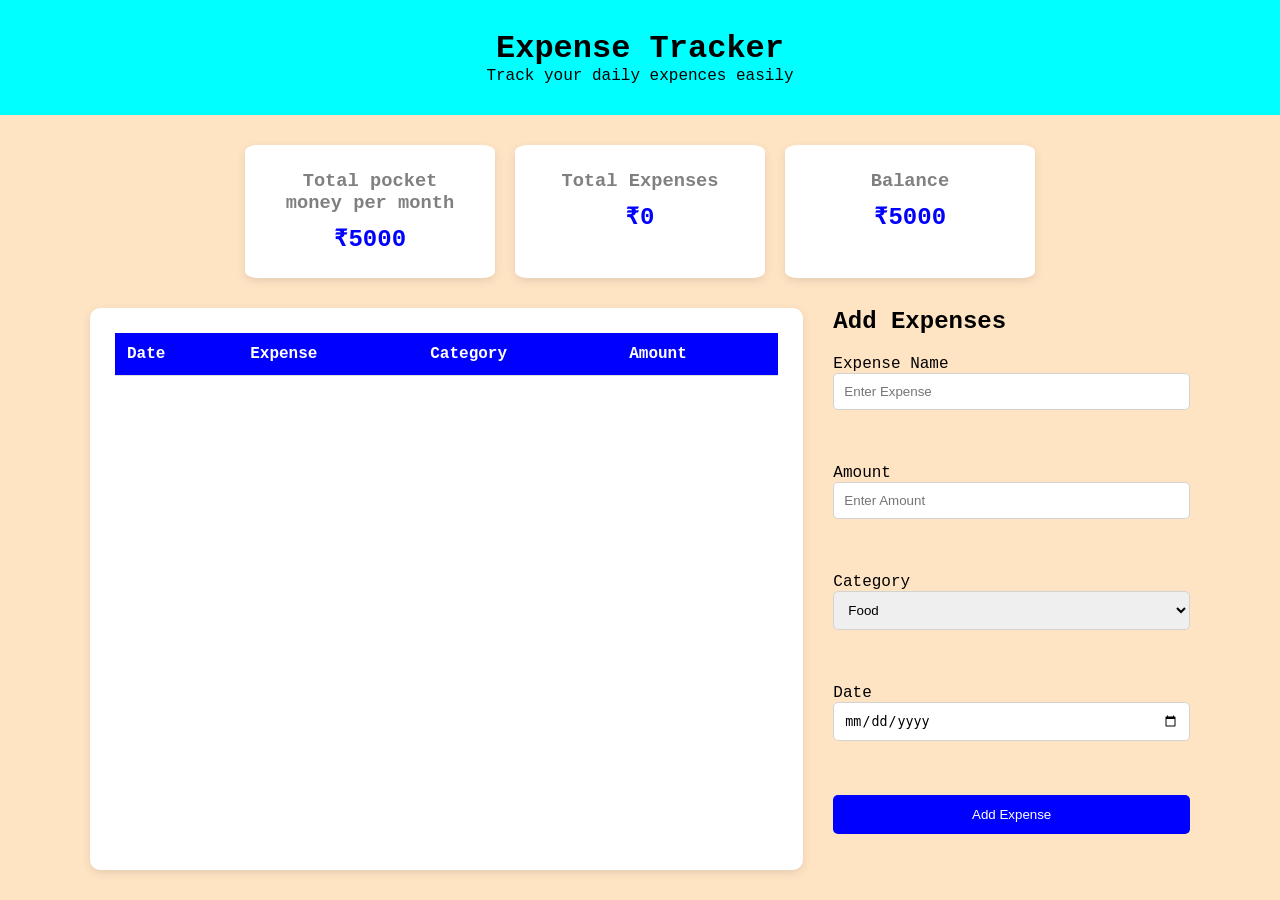
<file: index.html>
<!DOCTYPE html>
<html lang="en">
<head>
    <meta charset="UTF-8">
    <meta name="viewport" content="width=device-width, initial-scale=1.0">
    <title>Expense Tracker</title>
    <link rel = "stylesheet" href = "style.css">
</head>
<body>
    <header>
        <h1>Expense Tracker</h1>
        <p>Track your daily expences easily</p>
    </header>
    <section class = "summary">

        <div class = "card">
            <h3>Total pocket money per month</h3>
            <p id = "pocket-money">₹5000</p>
        </div>
        
        <div class = "card">
            <h3>Total Expenses</h3>
            <p id = "total-expenses">₹0</p>
        </div>

        <div class = "card">
            <h3>Balance</h3>
            <p id = "balance">₹5000</p>
        </div>

    </section>

    <main class = "container">

        <section class = "table-section">

            <table>
                <thead>
                    <tr>
                        <th>Date</th>
                        <th>Expense</th>
                        <th>Category</th>
                        <th>Amount</th>
                    </tr>
                </thead>

                <tbody id = "expense-list"></tbody>
            </table>

        </section>

        <section class = "form-section">

            <h2>Add Expenses</h2>

            <form id = "expense-form">
                <label for = "expense">Expense Name</label>
                <input type = "text" id = "expense" placeholder="Enter Expense"><br><br>

                <label for = "amount">Amount</label>
                <input type = "number" id = "amount" placeholder="Enter Amount"><br><br>

                <label for = "category">Category</label>
                <select id = "category">
                    <option>Food</option>
                    <option>Travel</option>
                    <option>Shopping</option>
                    <option>Entertainment</option>
                </select><br><br>

                <label for = "date">Date</label>
                <input type = "date" id = "date"><br><br>

                <button type = "submit">Add Expense</button><br><br>
            </form>

        </section>

    </main>

    <script src = "script.js"></script>
</body>
</html>
</file>
<file: style.css>
*{
    margin: 0;
    padding: 0;
    box-sizing: border-box;
}

body{
    font-family: 'Courier New', Courier, monospace;
    background-color: bisque;
}

header{
    background-color: aqua;
    color: black;
    text-align: center;
    padding: 30px;
}

.summary{
    display: flex;
    justify-content: center;
    gap: 20px;
    padding: 30px;
}

.card{
    background-color: white;
    width: 250px;
    padding: 25px;
    text-align: center;
    border-radius: 5%;
    box-shadow: 0 3px 10px rgba(0,0,0,0.1);
}

.card h3{
    color: gray;
    margin-bottom: 10px;
}

.card p{
    font-size: 24px;
    font-weight: bold;
    color: blue;
}

.container{
    width: 90%;
    max-width: 1100px;
    margin: auto;

    display: grid;
    grid-template-columns: 2fr 1fr;
    gap: 30px;
}

.form-selection,.table-section{
    background-color: white;
    padding: 25px;
    border-radius: 10px;
    box-shadow: 0 3px 10px rgba(0,0,0,0.1);
}

h2{
    margin-bottom: 20px;

}

form{
    display: flex;
    flex-direction: column;
}

input,select{
    padding: 10px;
    margin-bottom: 18px;
    border: 1px solid lightgray;
    border-radius: 5px;
}

button{
    padding: 12px;
    background-color: blue;
    color: white;
    border: none;
    border-radius: 5px;
    cursor: pointer;
}

button:hover{
    background-color: #1d4ed8;
}

table{
    width: 100%;
    border-collapse: collapse;
}

th,td{
    padding: 12px;
    text-align: left;
    border-bottom: 1px solid #ddd;
}

th{
    background-color: blue;
    color: white;
}

th:hover{
    background-color: #1d4ed8;
}

@media (max-width: 820px) {
    .container {
        grid-template-columns: 1fr;
    }
}
</file>
<file: Expense_Tracker.css>
*{
    margin: 0;
    padding: 0;
    box-sizing: border-box;
}

body{
    font-family: 'Courier New', Courier, monospace;
    background-color: bisque;
}

header{
    background-color: aqua;
    color: black;
    text-align: center;
    padding: 30px;
}

.summary{
    display: flex;
    justify-content: center;
    gap: 20px;
    padding: 30px;
}

.card{
    background-color: white;
    width: 250px;
    padding: 25px;
    text-align: center;
    border-radius: 5%;
    box-shadow: 0 3px 10px rgba(0,0,0,0.1);
}

.card h3{
    color: gray;
    margin-bottom: 10px;
}

.card p{
    font-size: 24px;
    font-weight: bold;
    color: blue;
}

.container{
    width: 90%;
    max-width: 1100px;
    margin: auto;

    display: grid;
    grid-template-columns: 2fr 1fr;
    gap: 30px;
}

.form-selection,.table-section{
    background-color: white;
    padding: 25px;
    border-radius: 10px;
    box-shadow: 0 3px 10px rgba(0,0,0,0.1);
}

h2{
    margin-bottom: 20px;

}

form{
    display: flex;
    flex-direction: column;
}

input,select{
    padding: 10px;
    margin-bottom: 18px;
    border: 1px solid lightgray;
    border-radius: 5px;
}

button{
    padding: 12px;
    background-color: blue;
    color: white;
    border: none;
    border-radius: 5px;
    cursor: pointer;
}

button:hover{
    background-color: #1d4ed8;
}

table{
    width: 100%;
    border-collapse: collapse;
}

th,td{
    padding: 12px;
    text-align: left;
    border-bottom: 1px solid #ddd;
}

th{
    background-color: blue;
    color: white;
}

th:hover{
    background-color: #1d4ed8;
}

@media (max-width: 820px) {
    .container {
        grid-template-columns: 1fr;
    }
}
</file>
